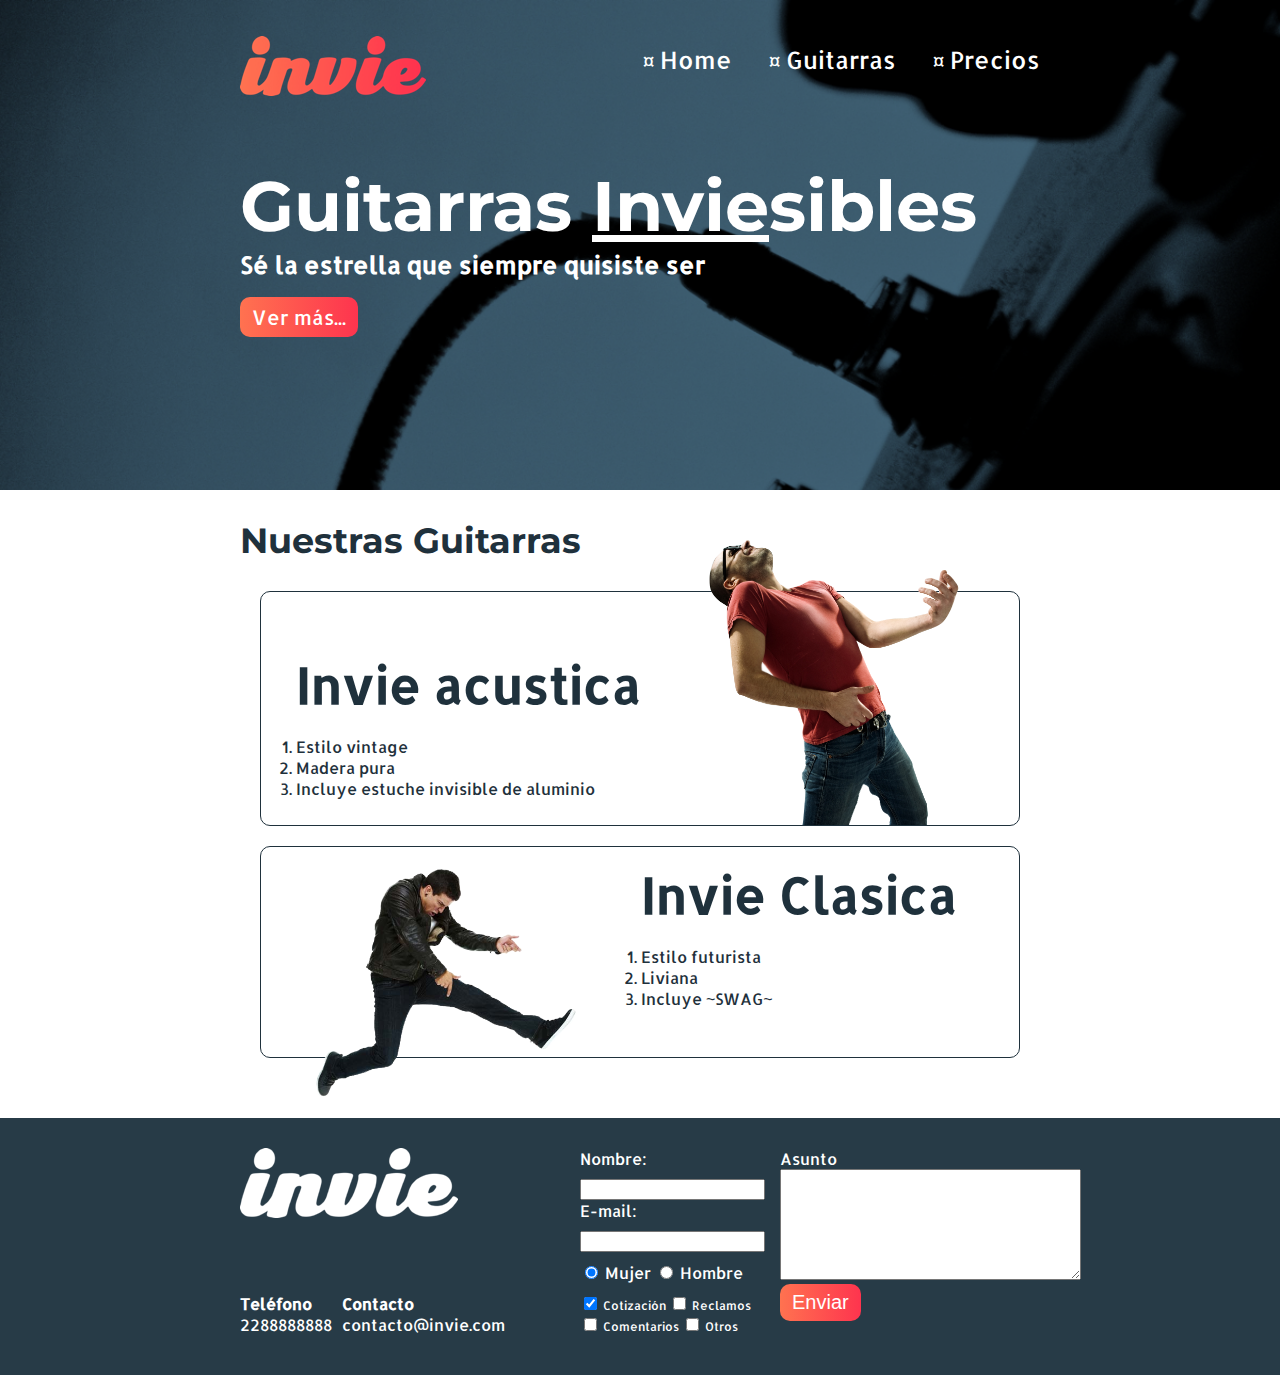
<file: index.html>
<!DOCTYPE html>
<html>
  <head>
    <meta charset="utf-8" />
    <title>Invie</title>
    <link href="https://fonts.googleapis.com/css?family=Allerta|Montserrat" rel="stylesheet">
    <link rel="stylesheet" href="css/invie.css" />
  </head>
  <body>

    <!--PORTADA-->
    <section id="portada" class="portada background">
        <!--HEADER-->
      <header id="header" class="header contenedor">
        <!--logo-->
        <figure class="logo">
          <img src="images/invie.png" width="186" height="60" alt="Invie Logo">
        </figure>
        <!--menu-->
        <nav class="menu">
          <ul>
            <li><a href="index.html">Home</a></li>
            <li><a href="#guitarras">Guitarras</a></li>
            <li><a href="precios.html">Precios</a></li>
          </ul>
        </nav>
      </header>
      <div class="contenedor">
        <h1 class="titulo">Guitarras <span>Invie</span>sibles</h1>
        <h3 class="title-a">Sé la estrella que siempre quisiste ser</h3>
        <a class="button" href="#guitarras">Ver más...</a>
      </div>
    </section>
    <!--GUITARRAS-->
    <section id="guitarras" class="guitarras contenedor">
      <h2>Nuestras Guitarras</h2>
      <article class="guitarra">
        <img class="derecha" src="images/invie-acustica.png" alt="Invie Acustica" width="350"/>
        <div class="contenedor-guitarra-a">
          <h3 class="title-b">Invie acustica</h3>
          <ol>
            <li>Estilo vintage</li>
            <li>Madera pura</li>
            <li>Incluye estuche invisible de aluminio</li>
          </ol>
        </div>
      </article>
      <article class="guitarra b">
        <img class="izquierda" src="images/invie-classic.png" alt="Invie Classic" width="350" />
        <div class="contenedor-guitarra-b">
          <h3 class="title-b">Invie Clasica</h3>
          <ol>
            <li>Estilo futurista</li>
            <li>Liviana</li>
            <li>Incluye ~SWAG~</li>
          </ol>
        </div>
      </article>
    </section>
    <footer class="footer">
      <div class="contenedor">
        <div class="contacto">
          <img src="images/invie-white.png" alt="logotipo blanco">
          <a href="tel:+522288888888"><strong>Teléfono</strong><span>2288888888</span></a>
          <a href="mailto:contacto@invie.com"><strong>Contacto</strong><span>contacto@invie.com</span></a>
        </div>
        <form class="formulario">
          <div class="col1">
            <label for="nombre" name="nombre">Nombre:</label>
            <input type="text" required="true" id="nombre" />
            <label for="email" name="email">E-mail:</label>
            <input type="email" required id="email" />
            <div class="sexo">
              <label for="mujer">
                <input type="radio" id="mujer" name="sexo" value="mujer" checked /> Mujer
              </label>
              <label for="hombre">
                <input type="radio" id="hombre" name="sexo" value="hombre" /> Hombre
              </label>
            </div>
            <div class="intereses">
              <label for="cotizacion">
                <input type="checkbox" id="cotizacion" name="intereses" value="cotizacion" checked /> Cotización
              </label>
              <label for="reclamos">
                <input type="checkbox" id="reclamos" name="intereses" value="reclamos" /> Reclamos
              </label>
              <label for="comentarios">
                <input type="checkbox" id="comentarios" name="intereses" value="comentarios" /> Comentarios
              </label>
              <label for="otros">
                <input type="checkbox" id="otros" name="intereses" value="otros" /> Otros
              </label>
            </div>
          </div>
          <div class="col2">
            <label for="comentarios"> Asunto
              <textarea id="comentarios" name="comentarios" rows="7" cols="35"></textarea>
              <input type="submit" class="button" value="Enviar">
            </label>
          </div>
        </form>
      </div>
    </footer>
  </body>
</html>
</file>
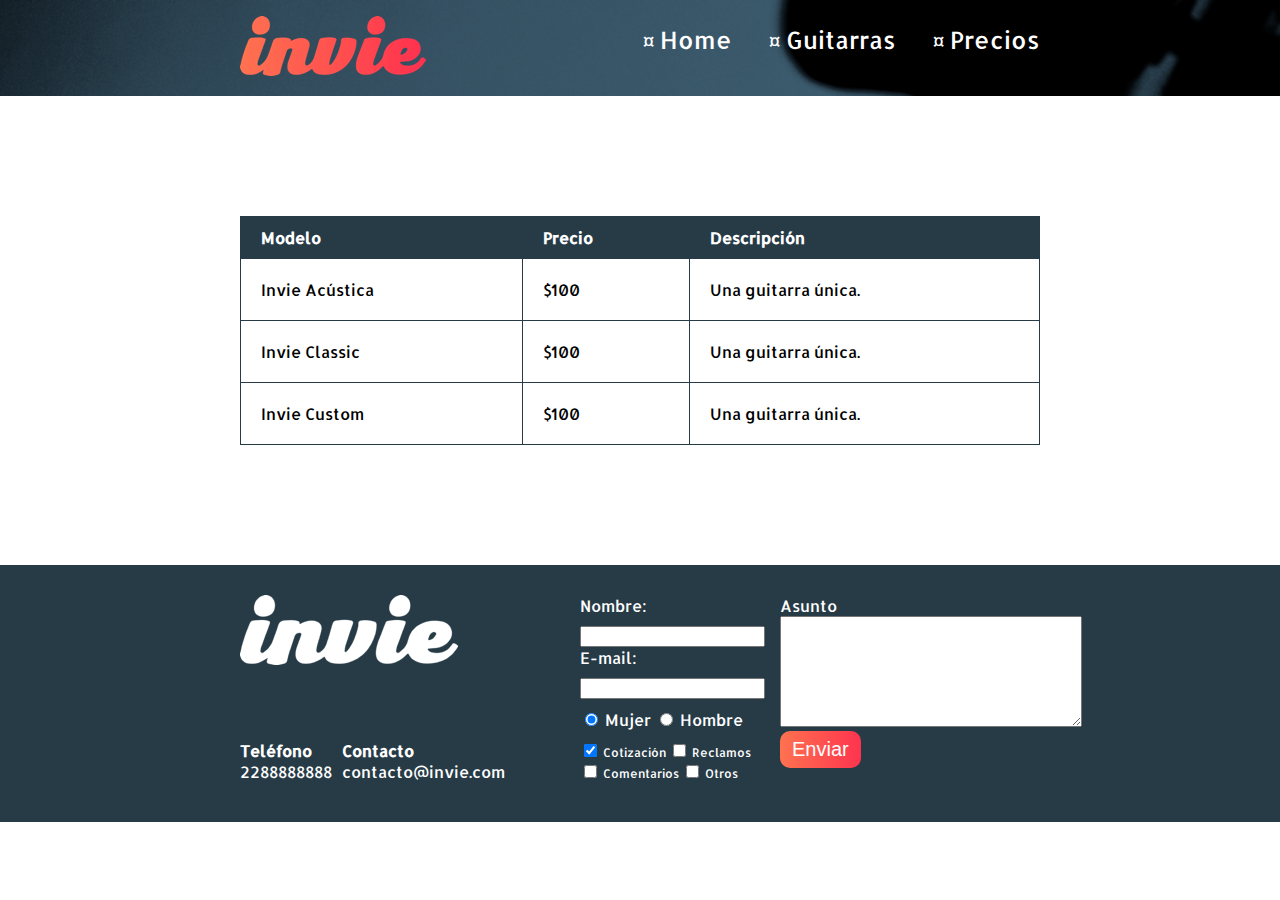
<file: precios.html>
<!DOCTYPE html>
<html lang="en">
  <head>
    <title>Invie - Precios</title>
    <meta charset="UTF-8">
    <meta name="viewport" content="width=device-width, initial-scale=1">
    <link href="css/invie.css" rel="stylesheet">
    <link href="https://fonts.googleapis.com/css?family=Allerta|Montserrat" rel="stylesheet">
  </head>
  <body>
    <!--HEADER-->
    <header id="header" class="header background">
      <div class="contenedor">
          <!--logo-->
        <figure class="logo">
          <img src="images/invie.png" width="186" height="60" alt="Invie Logo">
        </figure>
        <!--menu-->
        <nav class="menu">
          <ul>
            <li><a href="index.html">Home</a></li>
            <li><a href="index.html#guitarras">Guitarras</a></li>
            <li><a href="precios.html">Precios</a></li>
          </ul>
        </nav>
      </div>
    </header>
    <!--TABLA-->
    <div class="contenedor tabla">
      <table>
        <thead>
          <tr>
            <th>Modelo</th>
            <th>Precio</th>
            <th>Descripción</th>
          </tr>
        </thead>
        <tbody>
          <tr>
          <td>Invie Acústica</td>
          <td>$100</td>
          <td>Una guitarra única.</td>
        </tr>
        <tr>
          <td>Invie Classic</td>
          <td>$100</td>
          <td>Una guitarra única.</td>
        </tr>
        <tr>
          <td>Invie Custom</td>
          <td>$100</td>
          <td>Una guitarra única.</td>
        </tr>
        </tbody>
      </table>
    </div>
    <!--FOOTER -->
    <footer class="footer">
      <div class="contenedor">
        <div class="contacto">
          <img src="images/invie-white.png" alt="logotipo blanco">
          <a href="tel:+522288888888"><strong>Teléfono</strong><span>2288888888</span></a>
          <a href="mailto:contacto@invie.com"><strong>Contacto</strong><span>contacto@invie.com</span></a>
        </div>
        <form class="formulario">
          <!--columna 1-->
          <div class="col1">
            <label for="nombre" name="nombre">Nombre:</label>
            <input type="text" required="true" id="nombre" />
            <label for="email" name="email">E-mail:</label>
            <input type="email" required id="email" />
            <div class="sexo">
              <label for="mujer">
                <input type="radio" id="mujer" name="sexo" value="mujer" checked /> Mujer
              </label>
              <label for="hombre">
                <input type="radio" id="hombre" name="sexo" value="hombre" /> Hombre
              </label>
            </div>
            <div class="intereses">
              <label for="cotizacion">
                <input type="checkbox" id="cotizacion" name="intereses" value="cotizacion" checked /> Cotización
              </label>
              <label for="reclamos">
                <input type="checkbox" id="reclamos" name="intereses" value="reclamos" /> Reclamos
              </label>
              <label for="comentarios">
                <input type="checkbox" id="comentarios" name="intereses" value="comentarios" /> Comentarios
              </label>
              <label for="otros">
                <input type="checkbox" id="otros" name="intereses" value="otros" /> Otros
              </label>
            </div>
          </div>
          <!--columna 2-->
          <div class="col2">
            <label for="comentarios"> Asunto
              <textarea id="comentarios" name="comentarios" rows="7" cols="35"></textarea>
              <input type="submit" class="button" value="Enviar">
            </label>
          </div>
        </form>
      </div>
    </footer>
  </body>
</html>
</file>
<file: css/invie.css>
/*--TIPOS DE SELECTORES--

Selector Universal
* {
  border: red;
  margin: 1px;
}

Selector de Etiqueta
header {
  background: blue;
}

 Selector descendente
article h3 {
  color: green;
}

Selector de clase
.title-a {
  background: yellow;
}

.title-b {
  background: salmon;
}

Selector de id
#header {
  border: 3px solid black;
}

#portada {
  border: 3px solid orange;
}

#guitarras {
  border: 3px solid brown;
}

*/


body {
  font-family: 'Allerta', sans-serif;
  margin: 0;
}

table{
  width: 100%;
}

th {
  background: #273b47;
  color: white;
  padding: 10px 20px;
  text-align: left;
}

td {
  padding: 20px;
}

table, th, td {
  border: 1px solid #273b47;
  border-collapse: collapse;
}

input, textarea {
  outline-color: #fd324e;
}

.contenedor {
  width: 800px;
  margin: auto;
  position: relative;
}

.background {
  background-image: url("../images/background.png");
  background-size: cover;
}

.button {
  border-radius: 10px;
  color: white;
  background: #fd324e;
  border: none;
  padding: 7px 12px;
  cursor: pointer;
  font-size: 20px;
  background: linear-gradient(to right,#ff7250, #fe344e);
  text-decoration: none;
}

.titulo {
  font-size: 70px;
  font-family: 'Montserrat', sans-serif;
  margin-bottom: 0;
}

.titulo span {
  text-decoration: underline;
}

.title-a {
  font-size: 24px;
  margin-top: 0;
}

.title-b {
  font-size: 50px;
  margin-bottom: 20px;
}

.guitarras {
  color: #1F313C;
  margin-bottom: 60px;
}

.guitarras h2 {
  font-size: 35px;
  font-family: 'Montserrat', sans-serif;
}

.portada {
  color: white;
  padding: 20px;
  height: 450px;
}

.portada button {
  margin-bottom: 70px;
}

.menu {
  font-size: 24px;
  display: inline-block;
  position: absolute;
  right: 0;
}

.menu a {
  color: white;
  text-decoration: none;
}

.menu li {
  display: inline-block;
  margin-left: 30px;
}

.logo {
  display: inline-block;
  margin-left: 0px;
}

.guitarra {
  padding: 10px;
  margin: 20px;
  /*overflow: hidden;*/
  border: 1px solid #1F313C;
  border-radius: 10px;
}

.guitarra ol {
  padding: 0;
}

.guitarra.b {
  height: 190px;
}

.derecha {
  float: right;
  position: relative;
  top: -127px;
}

.izquierda {
  float: left;
  position: relative;
}

.contenedor-guitarra-a {
  padding-left: 25px;
}

.contenedor-guitarra-b {
  margin-left: 370px;
  position: relative;
  bottom: 90px;
}

.header {
  position: relative;
}

.footer {
  background: #273b47
}

.contacto {
  display: flex;
  width: 300px;
  flex-wrap: wrap;
  align-items: center;
}

.contacto img {
  display: block;
}

.contacto strong {
  display: block;
}

.contacto a {
  color: white;
  text-decoration: none;
  margin: 15px 10px 10px 0;
}

.footer .contenedor {
  display: flex;
  justify-content: space-between;
}

.formulario {
  display: flex;
  width: 450px;
  color: white;
  padding: 30px 10px;
}

.col1 , .col2 {
  display: flex;
  flex-direction: column;
}

.col1 {
  margin-right: 15px;
}

.intereses label {
  font-size: 12px;
}

.formulario label, .sexo, .intereses {
  margin-bottom: 10px;
}

.sexo {
  margin-top: 10px;
}

/*pseudoelemento*/

.menu li:before{
  content: '¤ ';
  font-size: 20px;
  line-height: 20px;
  color: white;
}

.tabla {
  margin: 120px auto;
}
</file>
